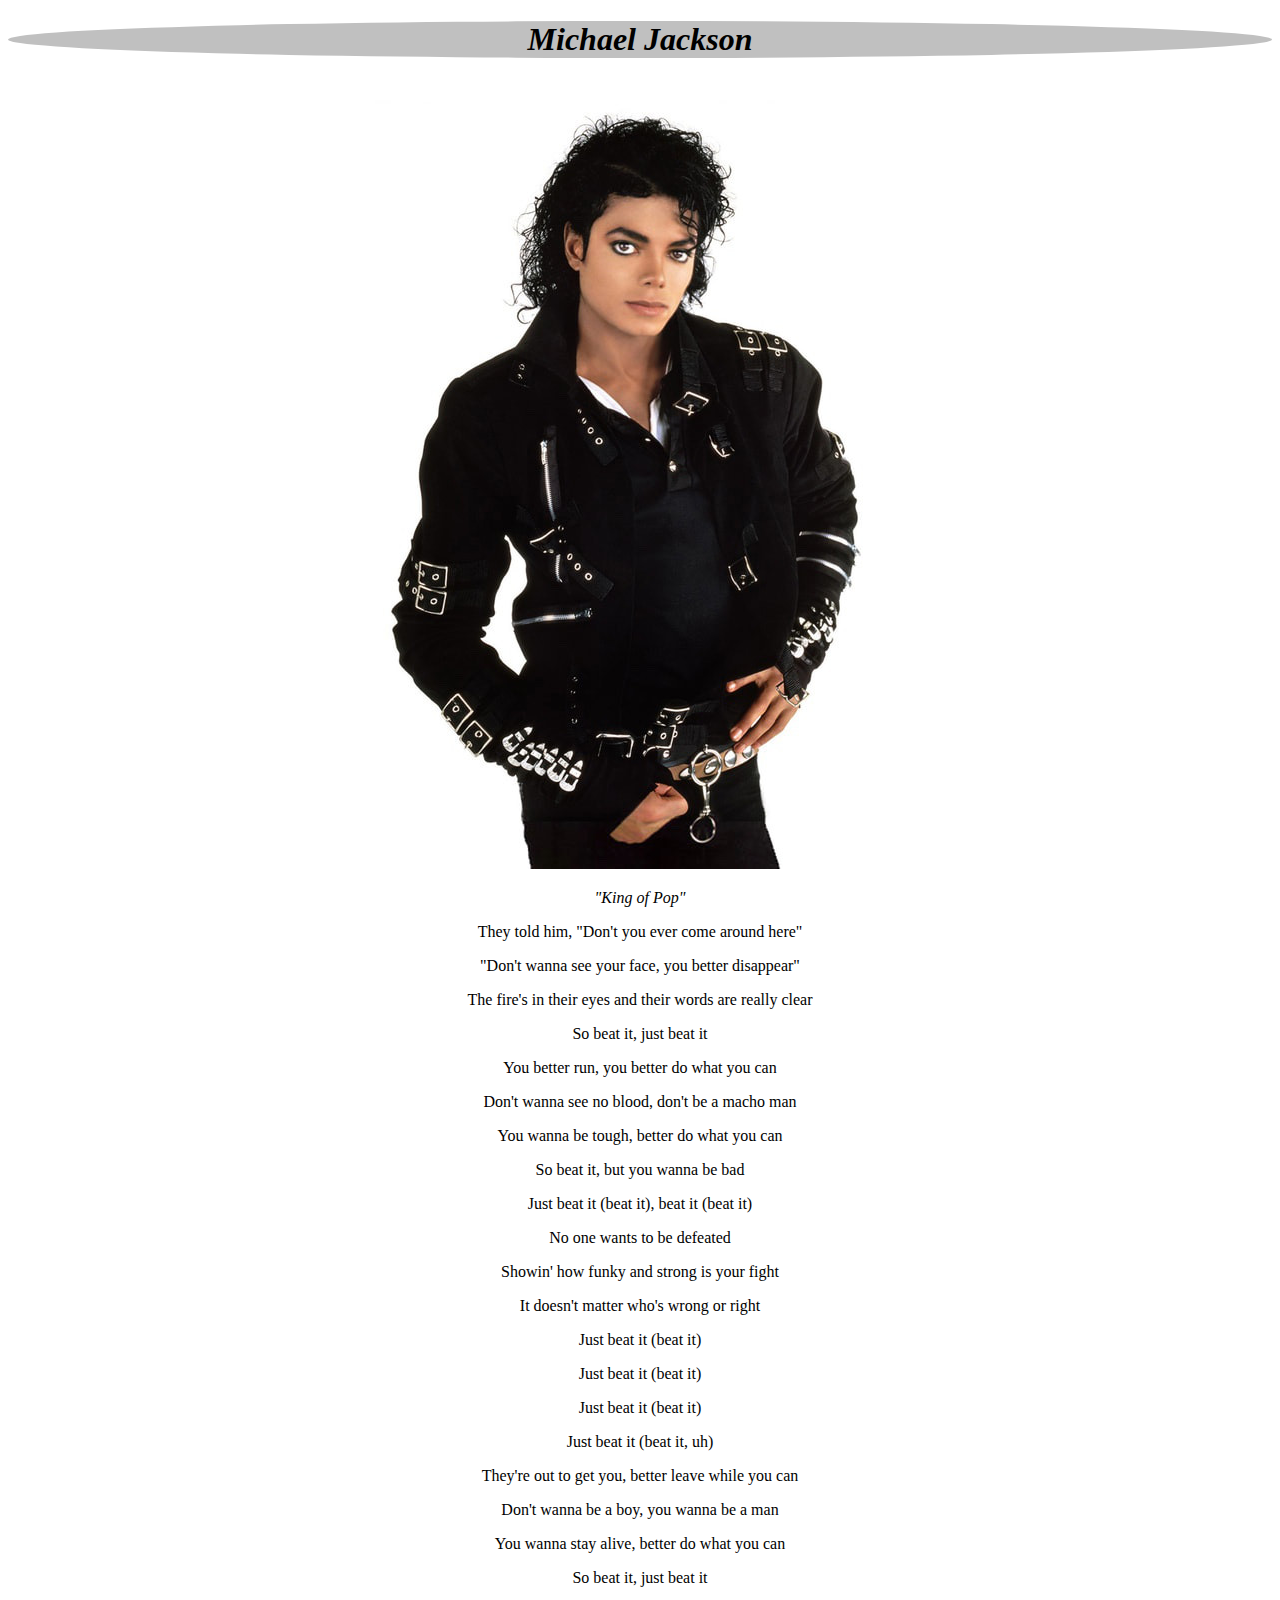
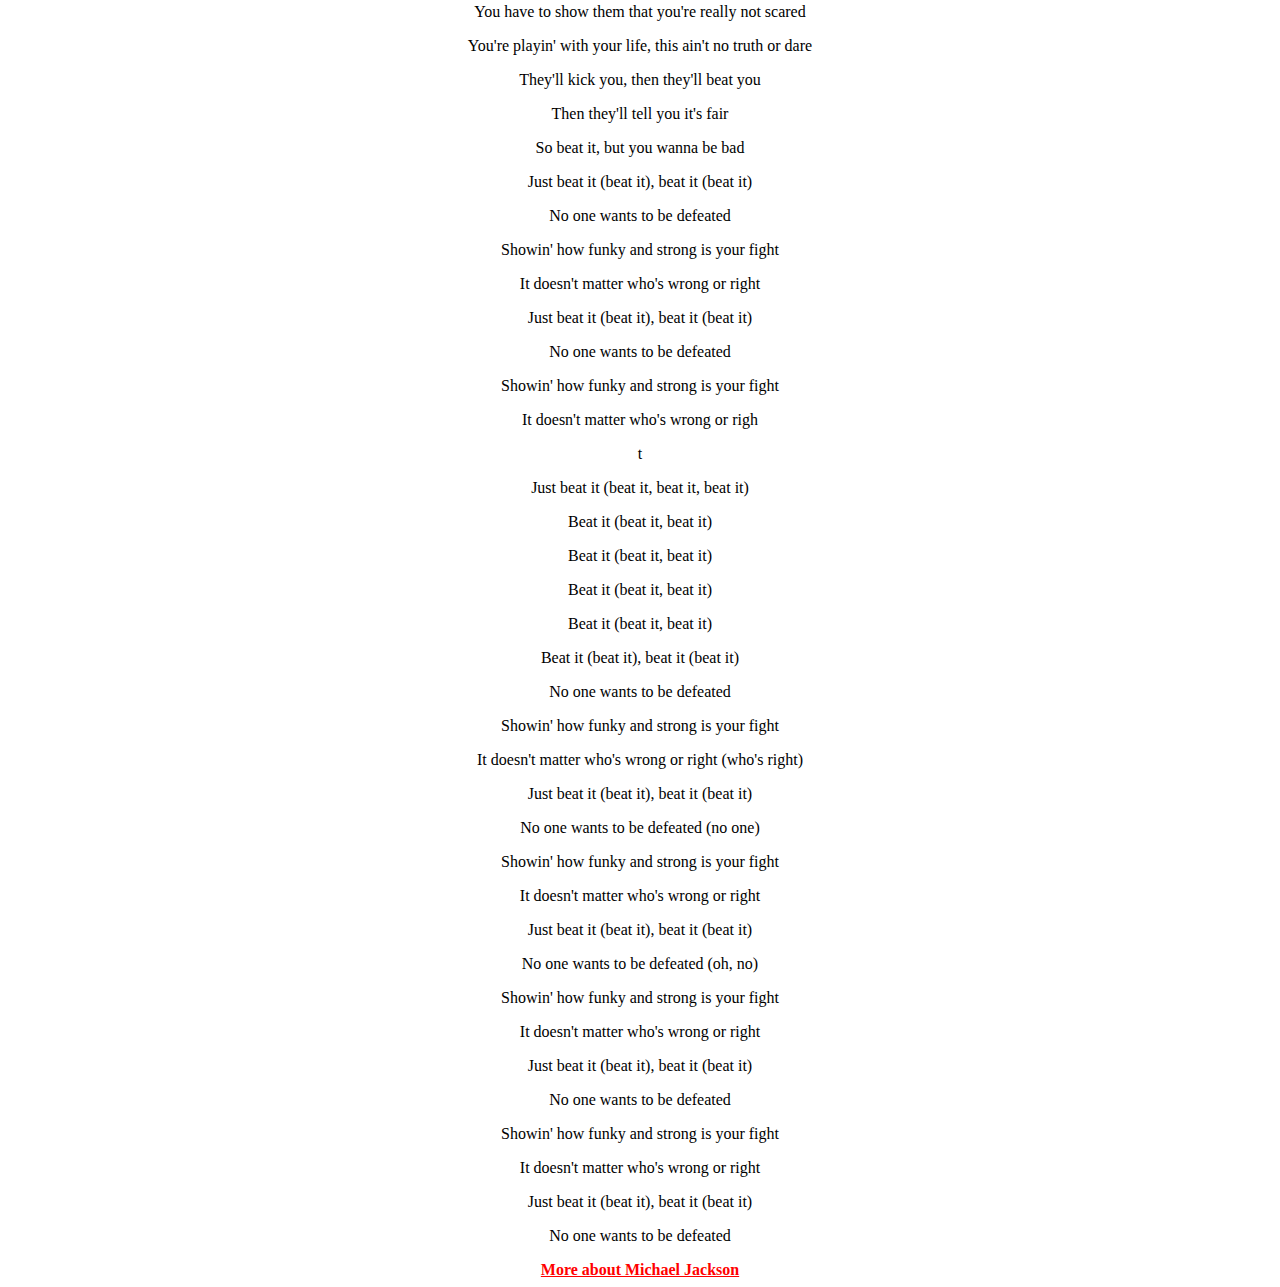
<file: Responsive Web Design/Michael-Jackson-Tribute-Page-main/index.html>
<!DOCTYPE html>
<html lang="en">
<head>
    <meta charset="UTF-8">
    <meta http-equiv="X-UA-Compatible" content="IE=edge">
    <meta name="viewport" content="width=device-width, initial-scale=1.0">
    <title>Document</title>
    <link rel="stylesheet" href="style.css">
</head>
<body>
    <div id="main">
        <center><h1 id="tittle">Michael Jackson</h1>
            <div id="img-div" class="text"></div>
            <img src="images/michel jackson.jpg" alt="Michael Jackson" id="image">
            <p id="img-caption"><em>"King of Pop"</em></p>
            <div id="tribute-info"><p>They told him, "Don't you ever come around here"</p>
                <p>"Don't wanna see your face, you better disappear"</p>
                <p>The fire's in their eyes and their words are really clear</p>
                <p>So beat it, just beat it</p>
                <p>You better run, you better do what you can</p>
                <p>Don't wanna see no blood, don't be a macho man</p>
                <p>You wanna be tough, better do what you can</p>
                <p>So beat it, but you wanna be bad</p>
                <p>Just beat it (beat it), beat it (beat it)</p>
                <p>No one wants to be defeated</p>
                <p>Showin' how funky and strong is your fight</p>
                <p>It doesn't matter who's wrong or right</p>
                <p>Just beat it (beat it)</p>
                <p> Just beat it (beat it)</p>
                <p>Just beat it (beat it)</p>
                <p>Just beat it (beat it, uh)</p>
                <p>They're out to get you, better leave while you can</p>
                <p> Don't wanna be a boy, you wanna be a man</p>
                <p>You wanna stay alive, better do what you can</p>
                <p>So beat it, just beat it</p>
                <p>You have to show them that you're really not scared</p>
                <p>You're playin' with your life, this ain't no truth or dare</p>
                <p>They'll kick you, then they'll beat you</p>
                <p>Then they'll tell you it's fair</p>
                <p>So beat it, but you wanna be bad</p>
                <p>Just beat it (beat it), beat it (beat it)</p>
                <p>No one wants to be defeated</p>
                <p></p>Showin' how funky and strong is your fight
                <p>It doesn't matter who's wrong or right</p>
                <p>Just beat it (beat it), beat it (beat it)</p>
                <p>No one wants to be defeated</p>
                <p>Showin' how funky and strong is your fight</p>
                <p>It doesn't matter who's wrong or righ</p>t
                <p>Just beat it (beat it, beat it, beat it)</p>
                <p>Beat it (beat it, beat it)</p>
                <p>Beat it (beat it, beat it)</p>
                <p>Beat it (beat it, beat it)</p>
                <p> Beat it (beat it, beat it)</p>
                <p>Beat it (beat it), beat it (beat it)</p>
                <p>No one wants to be defeated</p>
                <p></p> Showin' how funky and strong is your fight
                <p>It doesn't matter who's wrong or right (who's right)</p>
                <p>Just beat it (beat it), beat it (beat it)</p>
                <p>No one wants to be defeated (no one)</p>
                <p>Showin' how funky and strong is your fight</p>
                <p>It doesn't matter who's wrong or right</p>
                <p>Just beat it (beat it), beat it (beat it)</p>
                <p>No one wants to be defeated (oh, no)</p>
                <p>Showin' how funky and strong is your fight</p>
                <p>It doesn't matter who's wrong or right</p>
                <p>Just beat it (beat it), beat it (beat it)</p>
                <p>No one wants to be defeated</p>
                <p>Showin' how funky and strong is your fight</p>
                <p>It doesn't matter who's wrong or right</p>
                <p>Just beat it (beat it), beat it (beat it)</p>
                <p>No one wants to be defeated</p>
            </div>
            <a  id="link" href="https://en.wikipedia.org/wiki/Michael_Jackson" target="_blank">More about Michael Jackson</a>
        </center>
        
    </div>
    
</body>
</html>
</file>
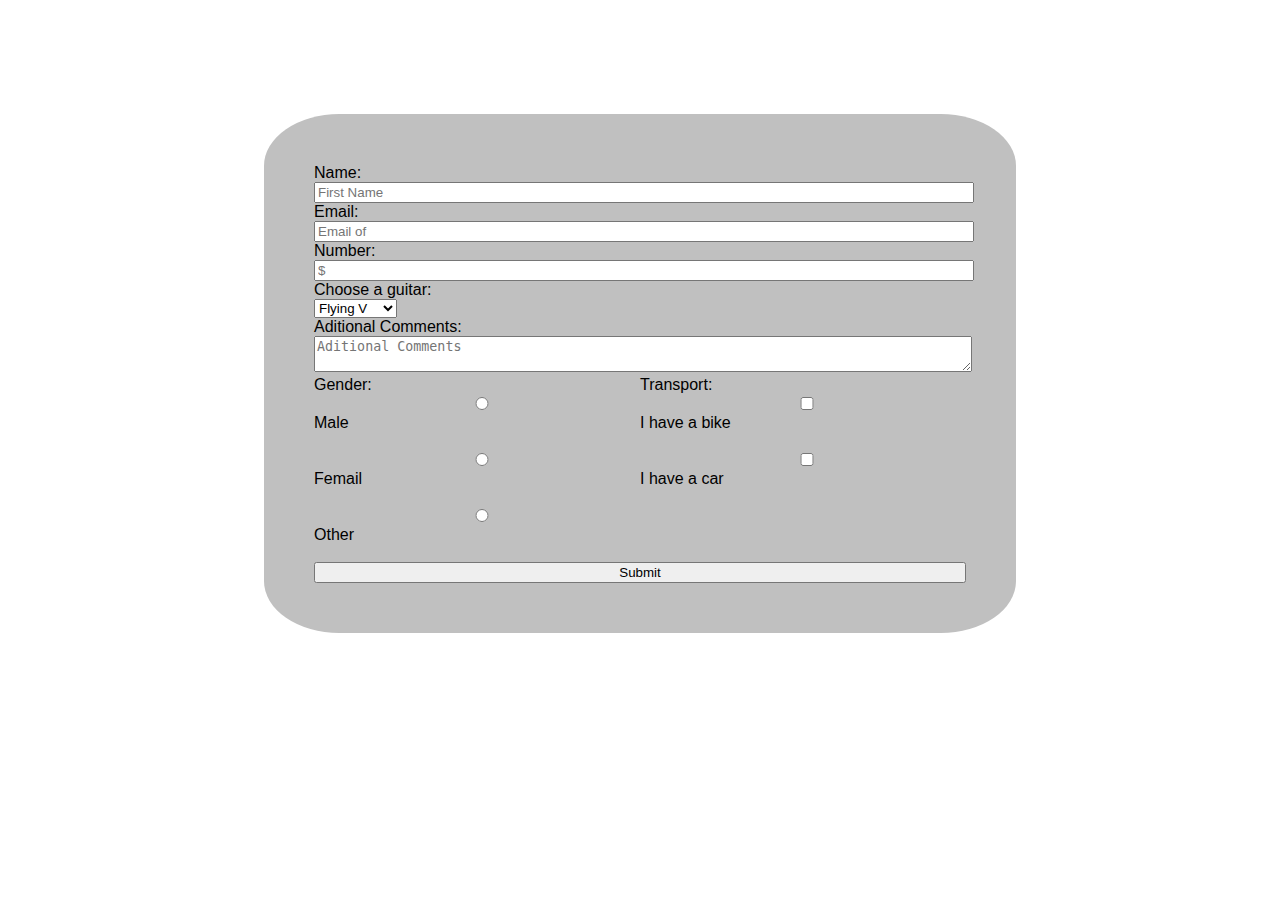
<file: Responsive Web Design/Music-Survey-Form-main/index.html>
<!DOCTYPE html>
<html lang="en">
  <head>
    <meta charset="UTF-8" />
    <meta http-equiv="X-UA-Compatible" content="IE=edge" />
    <meta name="viewport" content="width=device-width, initial-scale=1.0" />
    <title>Document</title>
    <link rel="stylesheet" href="style.css" />
  </head>
  <body>
    <script
      type="text/javascript"
      src="https://cdn.freecodecamp.org/testable-projects-fcc/v1/bundle.js"
    ></script>
    <h1 id="title">Tell me about music</h1>
    <p id="description">
      This is survey where you cat tell us about music that you are inspired by.
    </p>
    <form id="survey-form">
      <label for="name" id="name-label">Name:</label>
      <input
        type="text"
        name="name"
        id="name"
        placeholder="First Name"
        required
      /><br />
      <label for="email" id="email-label">Email:</label>
      <input
        type="email"
        name="email"
        id="email"
        placeholder="Email of"
        required
      /><br />
      <label for="number" id="number-label">Number:</label>
      <input
        type="number"
        name="number"
        id="number"
        min="0"
        max="10"
        placeholder="$"
        required
      /><br />
      <label for="Comments">Choose a guitar:</label>
      <select id="dropdown" name="guitars">
        <option value="g1">Flying V</option>
        <option value="g2">Telecaster</option>
        <option value="g3">Fiat</option>
        <option value="other">other</option>
      </select><br>
      <label for="Comments">Aditional Comments:</label>
      <textarea name="placeholder" placeholder="Aditional Comments"></textarea
      ><br />

      <div id="button-area">
            <label for="gernder">Gender:</label>
            <input type="radio" name="gender" value="male" />
            <label for="html">Male</label><br />
            <input type="radio" name="gender" value="female" />
            <label for="css">Femail</label><br />
            <input type="radio" name="gender" value="tother" />
            <label for="javascript">Other</label>
            <br />
        </div>
        
        <div id="button-area">
            <label for="transport" id="number-label">Transport:</label>
            <input type="checkbox" id="vehicle1" name="vehicle1" value="Bike" />
            <label for="vehicle1"> I have a bike</label><br />
            <input type="checkbox" id="vehicle2" name="vehicle2" value="Car" />
            <label for="vehicle2"> I have a car</label><br />
        </div>    
            <br>
     

       <input id="submit" type="submit" />
      </select>
    </form>
  </body>
</html>
</file>
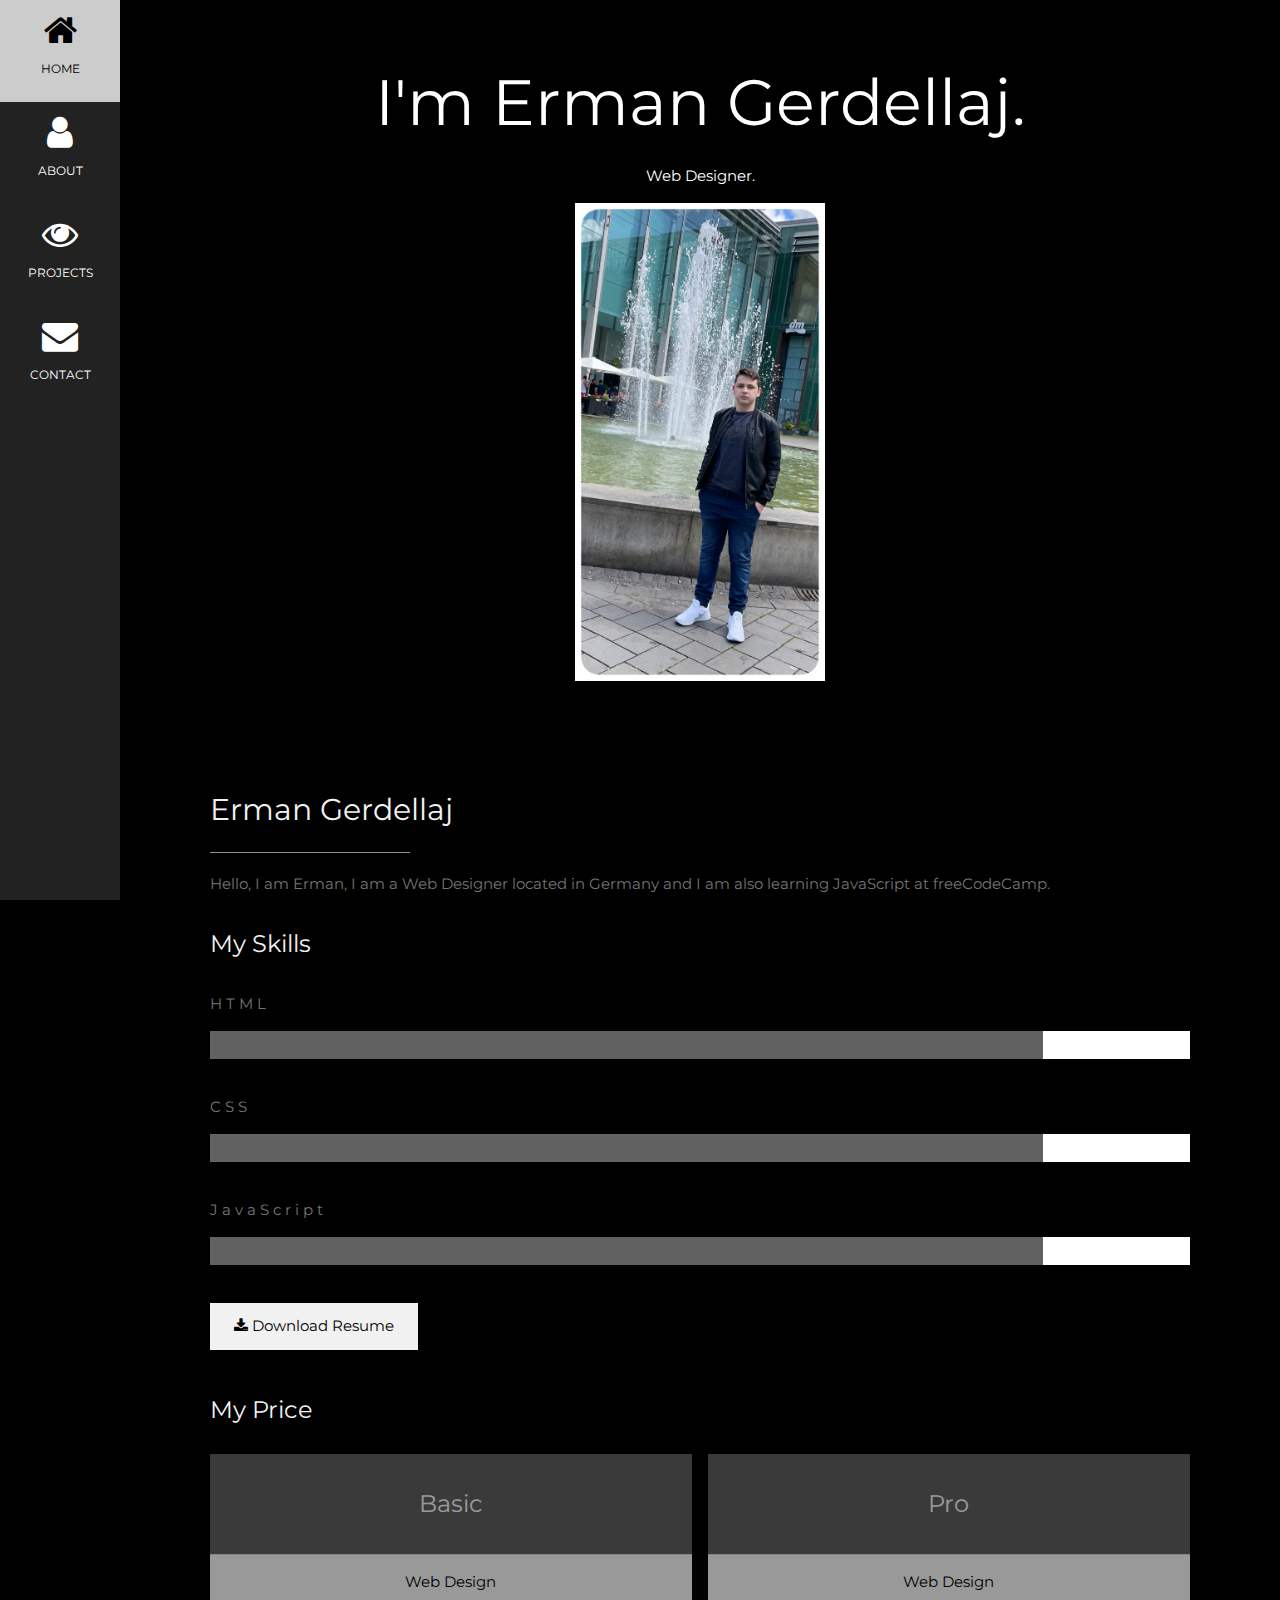
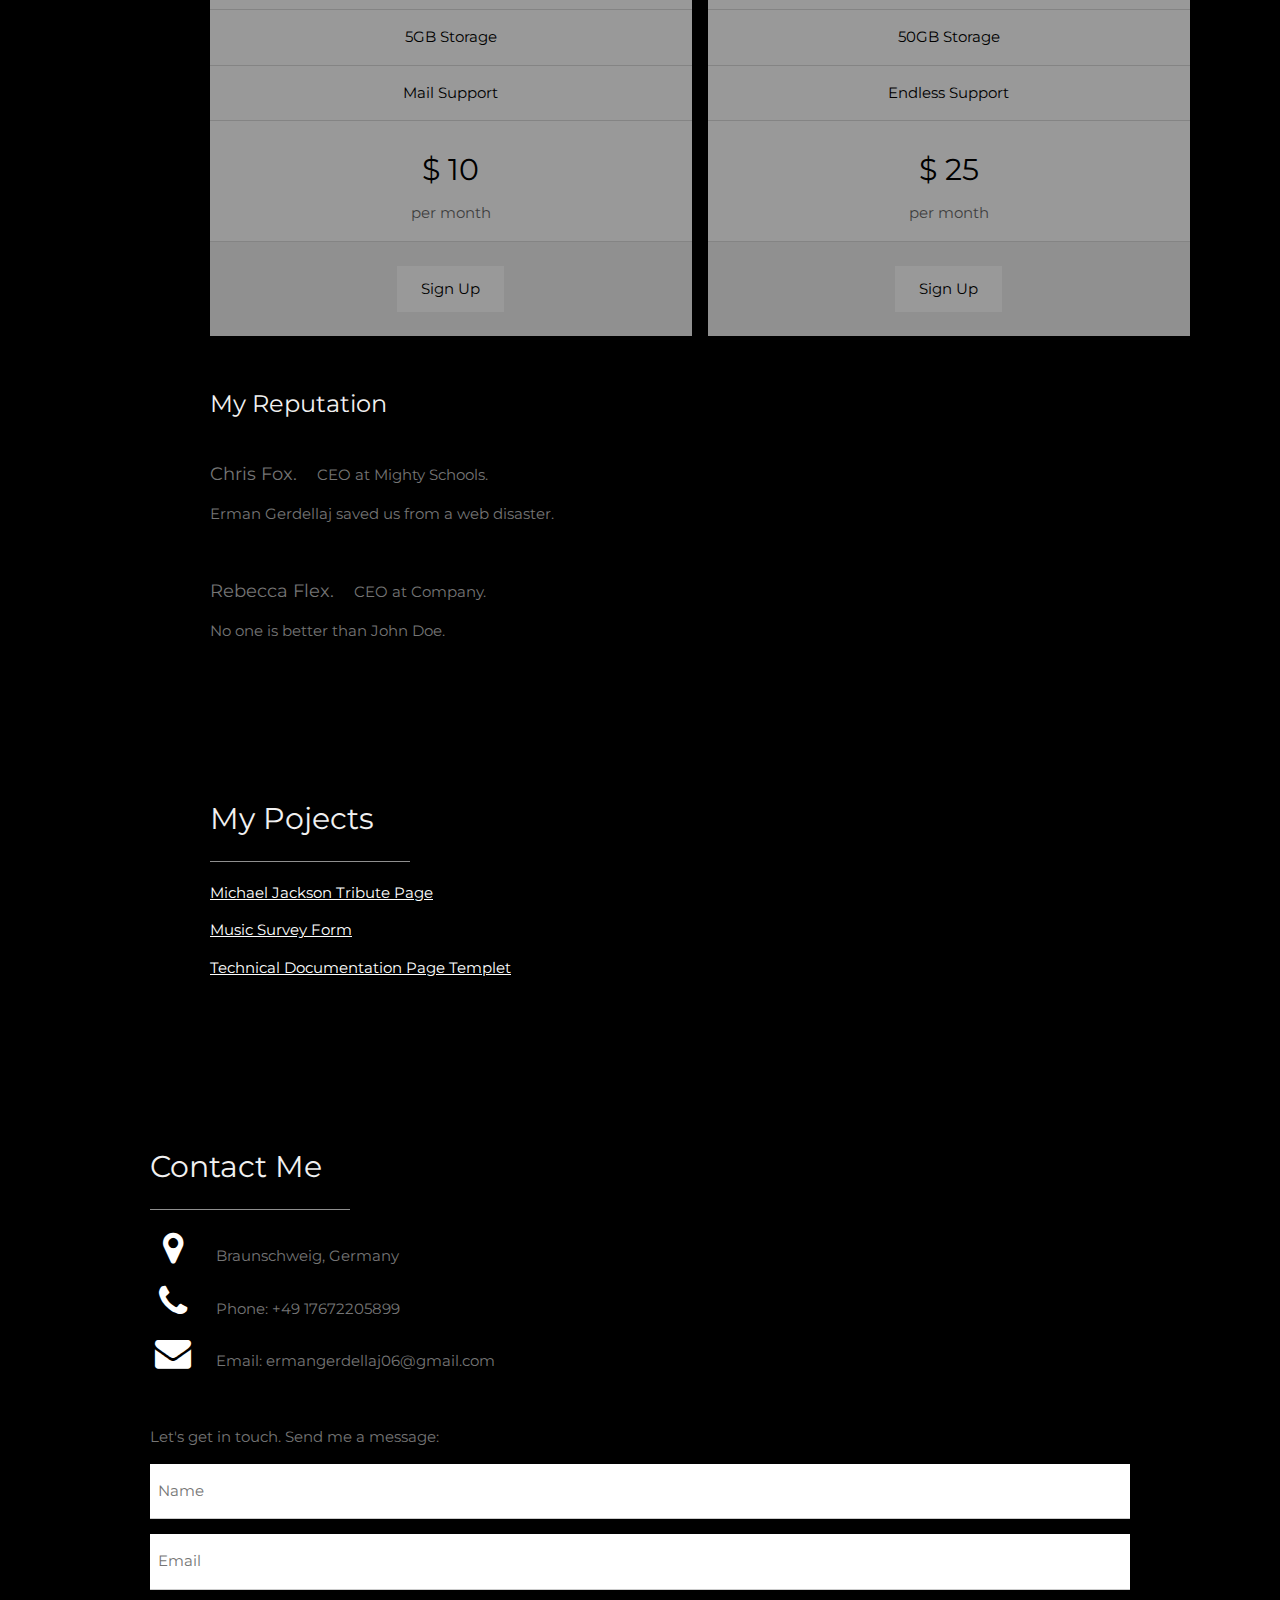
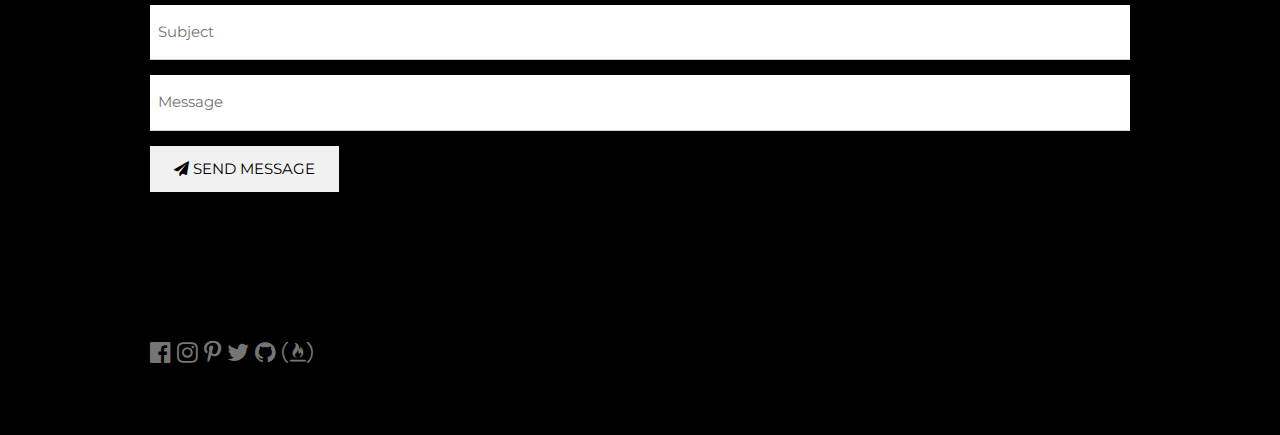
<file: Responsive Web Design/Personal-Portfolio-main/index.html>
<!DOCTYPE html>
<html>
  <title>Personal Portfolio</title>
  <meta charset="UTF-8" />
  <meta name="viewport" content="width=device-width, initial-scale=1" />
  <link rel="stylesheet" href="https://www.w3schools.com/w3css/4/w3.css" />
  <link
    rel="stylesheet"
    href="https://fonts.googleapis.com/css?family=Montserrat"
  />
  <link
    rel="stylesheet"
    href="https://cdnjs.cloudflare.com/ajax/libs/font-awesome/4.7.0/css/font-awesome.min.css"
  />
  <style>
    body,
    h1,
    h2,
    h3,
    h4,
    h5,
    h6 {
      font-family: "Montserrat", sans-serif;
    }
    .w3-row-padding img {
      margin-bottom: 12px;
    }
    /* Set the width of the sidebar to 120px */
    .w3-sidebar {
      width: 120px;
      background: #222;
    }
    /* Add a left margin to the "page content" that matches the width of the sidebar (120px) */
    #main {
      margin-left: 120px;
    }
    /* Remove margins from "page content" on small screens */
    @media only screen and (max-width: 600px) {
      #main {
        margin-left: 0;
      }
    }
    #welcome-section {
        height: 100vh;
    }
    .w3-image {
        width: 250px;
    }
  </style>
  <body class="w3-black">
    <section id="welcome-section">
      <!-- Icon Bar (Sidebar - hidden on small screens) -->
      <nav id="navbar" class="w3-sidebar w3-bar-block w3-small w3-hide-small w3-center">
        <!-- Avatar image in top left corner -->
        <!--<img src="/w3images/avatar_smoke.jpg" style="width: 100%" />-->
        <a href="#" class="w3-bar-item w3-button w3-padding-large w3-black">
          <i class="fa fa-home w3-xxlarge"></i>
          <p>HOME</p>
        </a>
        <a
          href="#about"
          class="w3-bar-item w3-button w3-padding-large w3-hover-black"
        >
          <i class="fa fa-user w3-xxlarge"></i>
          <p>ABOUT</p>
        </a>
        <a
          href="#photos"
          class="w3-bar-item w3-button w3-padding-large w3-hover-black"
        >
          <i class="fa fa-eye w3-xxlarge"></i>
          <p>PROJECTS</p>
        </a>
        <a
          href="#contact"
          class="w3-bar-item w3-button w3-padding-large w3-hover-black"
        >
          <i class="fa fa-envelope w3-xxlarge"></i>
          <p>CONTACT</p>
        </a>
        
      </nav>

      <!-- Navbar on small screens (Hidden on medium and large screens) -->
      <div class="w3-top w3-hide-large w3-hide-medium" id="myNavbar">
        <div
          class="
            w3-bar w3-black w3-opacity w3-hover-opacity-off w3-center w3-small
          "
        >
          <a
            href="#"
            class="w3-bar-item w3-button"
            style="width: 25% !important"
            >HOME</a
          >
          <a
            href="#about"
            class="w3-bar-item w3-button"
            style="width: 25% !important"
            >ABOUT</a
          >
          <a
            href="#photos"
            class="w3-bar-item w3-button"
            style="width: 25% !important"
            >PHOTOS</a
          >
          <a
            href="#contact"
            class="w3-bar-item w3-button"
            style="width: 25% !important"
            >CONTACT</a
          >
        </div>
      </div>

      <!-- Page Content -->
      <div class="w3-padding-large" id="main">
        <!-- Header/Home -->
        <header class="w3-container w3-padding-32 w3-center w3-black" id="home">
          <h1 class="w3-jumbo">
            <span class="w3-hide-small">I'm</span> Erman Gerdellaj.
          </h1>
          <p>Web Designer.</p>
          <!--You can Uncomments this image if you want to add a image of you self-->
          <img
            src="images/6E5C55D3-32CE-4470-BF2D-FB6B419B4519.jpeg"
            alt="boy"
            class="w3-image"
            width="992"
            height="1108"
          />
        </header>

        <!-- About Section -->
        <div
          class="w3-content w3-justify w3-text-grey w3-padding-64"
          id="about"
        >
          <h2 class="w3-text-light-grey">Erman Gerdellaj</h2>
          <hr style="width: 200px" class="w3-opacity" />
          <p>
            Hello, I am Erman, I am a Web Designer located in Germany and I am also learning JavaScript at freeCodeCamp.
          </p>
          <h3 class="w3-padding-16 w3-text-light-grey">My Skills</h3>
          <p class="w3-wide">HTML</p>
          <div class="w3-white">
            <div class="w3-dark-grey" style="height: 28px; width: 85%"></div>
          </div><br>
          <p class="w3-wide">CSS</p>
          <div class="w3-white">
            <div class="w3-dark-grey" style="height: 28px; width: 85%"></div>
          </div><br>
          <p class="w3-wide">JavaScript</p>
          <div class="w3-white">
            <div class="w3-dark-grey" style="height: 28px; width: 85%"></div>
          </div><br>
          

          

          <button class="w3-button w3-light-grey w3-padding-large w3-section">
            <i class="fa fa-download"></i> Download Resume
          </button>

          <!-- Grid for pricing tables -->
          <h3 class="w3-padding-16 w3-text-light-grey">My Price</h3>
          <div class="w3-row-padding" style="margin: 0 -16px">
            <div class="w3-half w3-margin-bottom">
              <ul
                class="w3-ul w3-white w3-center w3-opacity w3-hover-opacity-off"
              >
                <li class="w3-dark-grey w3-xlarge w3-padding-32">Basic</li>
                <li class="w3-padding-16">Web Design</li>
                <li class="w3-padding-16">5GB Storage</li>
                <li class="w3-padding-16">Mail Support</li>
                <li class="w3-padding-16">
                  <h2>$ 10</h2>
                  <span class="w3-opacity">per month</span>
                </li>
                <li class="w3-light-grey w3-padding-24">
                  <button
                    class="w3-button w3-white w3-padding-large w3-hover-black"
                  >
                    Sign Up
                  </button>
                </li>
              </ul>
            </div>

            <div class="w3-half">
              <ul
                class="w3-ul w3-white w3-center w3-opacity w3-hover-opacity-off"
              >
                <li class="w3-dark-grey w3-xlarge w3-padding-32">Pro</li>
                <li class="w3-padding-16">Web Design</li>
                <li class="w3-padding-16">50GB Storage</li>
                <li class="w3-padding-16">Endless Support</li>
                <li class="w3-padding-16">
                  <h2>$ 25</h2>
                  <span class="w3-opacity">per month</span>
                </li>
                <li class="w3-light-grey w3-padding-24">
                  <button
                    class="w3-button w3-white w3-padding-large w3-hover-black"
                  >
                    Sign Up
                  </button>
                </li>
              </ul>
            </div>
            <!-- End Grid/Pricing tables -->
          </div>

          <!-- Testimonials -->
          <h3 class="w3-padding-24 w3-text-light-grey">My Reputation</h3>
          <!--<img
            src="/w3images/bandmember.jpg"
            alt="Avatar"
            class="w3-left w3-circle w3-margin-right"
            style="width: 80px"
          />-->
          <p>
            <span class="w3-large w3-margin-right">Chris Fox.</span> CEO at
            Mighty Schools.
          </p>
          <p>Erman Gerdellaj saved us from a web disaster.</p>
          <br />

          <!--<img
            src="/w3images/avatar_g2.jpg"
            alt="Avatar"
            class="w3-left w3-circle w3-margin-right"
            style="width: 80px"
          />-->
          <p>
            <span class="w3-large w3-margin-right">Rebecca Flex.</span> CEO at
            Company.
          </p>
          <p>No one is better than John Doe.</p>
          <!-- End About Section -->
        </div>

        <!-- Portfolio Section -->
        <div class="w3-padding-64 w3-content" id="photos">
          <h2 class="w3-text-light-grey">My Pojects</h2>
          <hr style="width: 200px" class="w3-opacity" />

          <!-- Grid for photos -->
          <section id="projects">
            
            <p class="project-tile">
              <a
                href="https://erigerdellaj.github.io/Michael-Jackson-Tribute-Page/"
              target="_blank">
                Michael Jackson Tribute Page</a
              >
            </p>
            <p class="project-tile">
              <a href="https://erigerdellaj.github.io/Music-Survey-Form/" target="_blank">
                Music Survey Form</a
              >
            </p>
            <p class="project-tile">
                <a href="https://erigerdellaj.github.io/Technical-Documentation-Page-Templet/" target="_blank">
                  Technical Documentation Page Templet</a
                >
              </p>
          </section>

            <!-- End photo grid -->
          </div>
          <!-- End Portfolio Section -->
        </div>

        <!-- Contact Section -->
        <div class="w3-padding-64 w3-content w3-text-grey" id="contact">
          <h2 class="w3-text-light-grey">Contact Me</h2>
          <hr style="width: 200px" class="w3-opacity" />

          <div class="w3-section">
            <p>
              <i
                class="
                  fa fa-map-marker fa-fw
                  w3-text-white w3-xxlarge w3-margin-right
                "
              ></i>
              Braunschweig, Germany
            </p>
            <p>
              <i
                class="
                  fa fa-phone fa-fw
                  w3-text-white w3-xxlarge w3-margin-right
                "
              ></i>
              Phone: +49 17672205899
            </p>
            <p>
              <i
                class="
                  fa fa-envelope fa-fw
                  w3-text-white w3-xxlarge w3-margin-right
                "
              >
              </i>
              Email: ermangerdellaj06@gmail.com
            </p>
          </div>
          <br />
          <p>Let's get in touch. Send me a message:</p>

          <form action="/action_page.php" target="_blank">
            <p>
              <input
                class="w3-input w3-padding-16"
                type="text"
                placeholder="Name"
                required
                name="Name"
              />
            </p>
            <p>
              <input
                class="w3-input w3-padding-16"
                type="text"
                placeholder="Email"
                required
                name="Email"
              />
            </p>
            <p>
              <input
                class="w3-input w3-padding-16"
                type="text"
                placeholder="Subject"
                required
                name="Subject"
              />
            </p>
            <p>
              <input
                class="w3-input w3-padding-16"
                type="text"
                placeholder="Message"
                required
                name="Message"
              />
            </p>
            <p>
              <button
                class="w3-button w3-light-grey w3-padding-large"
                type="submit"
              >
                <i class="fa fa-paper-plane"></i> SEND MESSAGE
              </button>
            </p>
          </form>
          <!-- End Contact Section -->
        </div>

        <!-- Footer -->
        <footer class="w3-content w3-padding-64 w3-text-grey w3-xlarge">
          <a href="https://www.facebook.com/erman.gerdellaj" target="_blank"><i class="fa fa-facebook-official w3-hover-opacity"></i></a>
          <a href="https://www.instagram.com/eri.ger_06/" target="_blank"><i class="fa fa-instagram w3-hover-opacity"></i></a>
          <a href="https://www.pinterest.de/ermangerdellaj/_saved/" target="_blank"><i class="fa fa-pinterest-p w3-hover-opacity"></i></a>
          <a href="https://twitter.com/eri0613" target="_blank"><i class="fa fa-twitter w3-hover-opacity"></i></a>
          <a id="profile-link" href="https://github.com/erigerdellaj" target="_blank" ><i class="fa fa-github w3-hover-opacity"></i></a>
          <a id="profile-link" href="https://www.freecodecamp.org/eri_06" target="_blank"><i class="fa fa-free-code-camp w3-hover-opacity"></i></a>
          
          <!-- End footer -->
        </footer>

        <!-- END PAGE CONTENT -->
      </div>
    </section>
  </body>
</html>
</file>
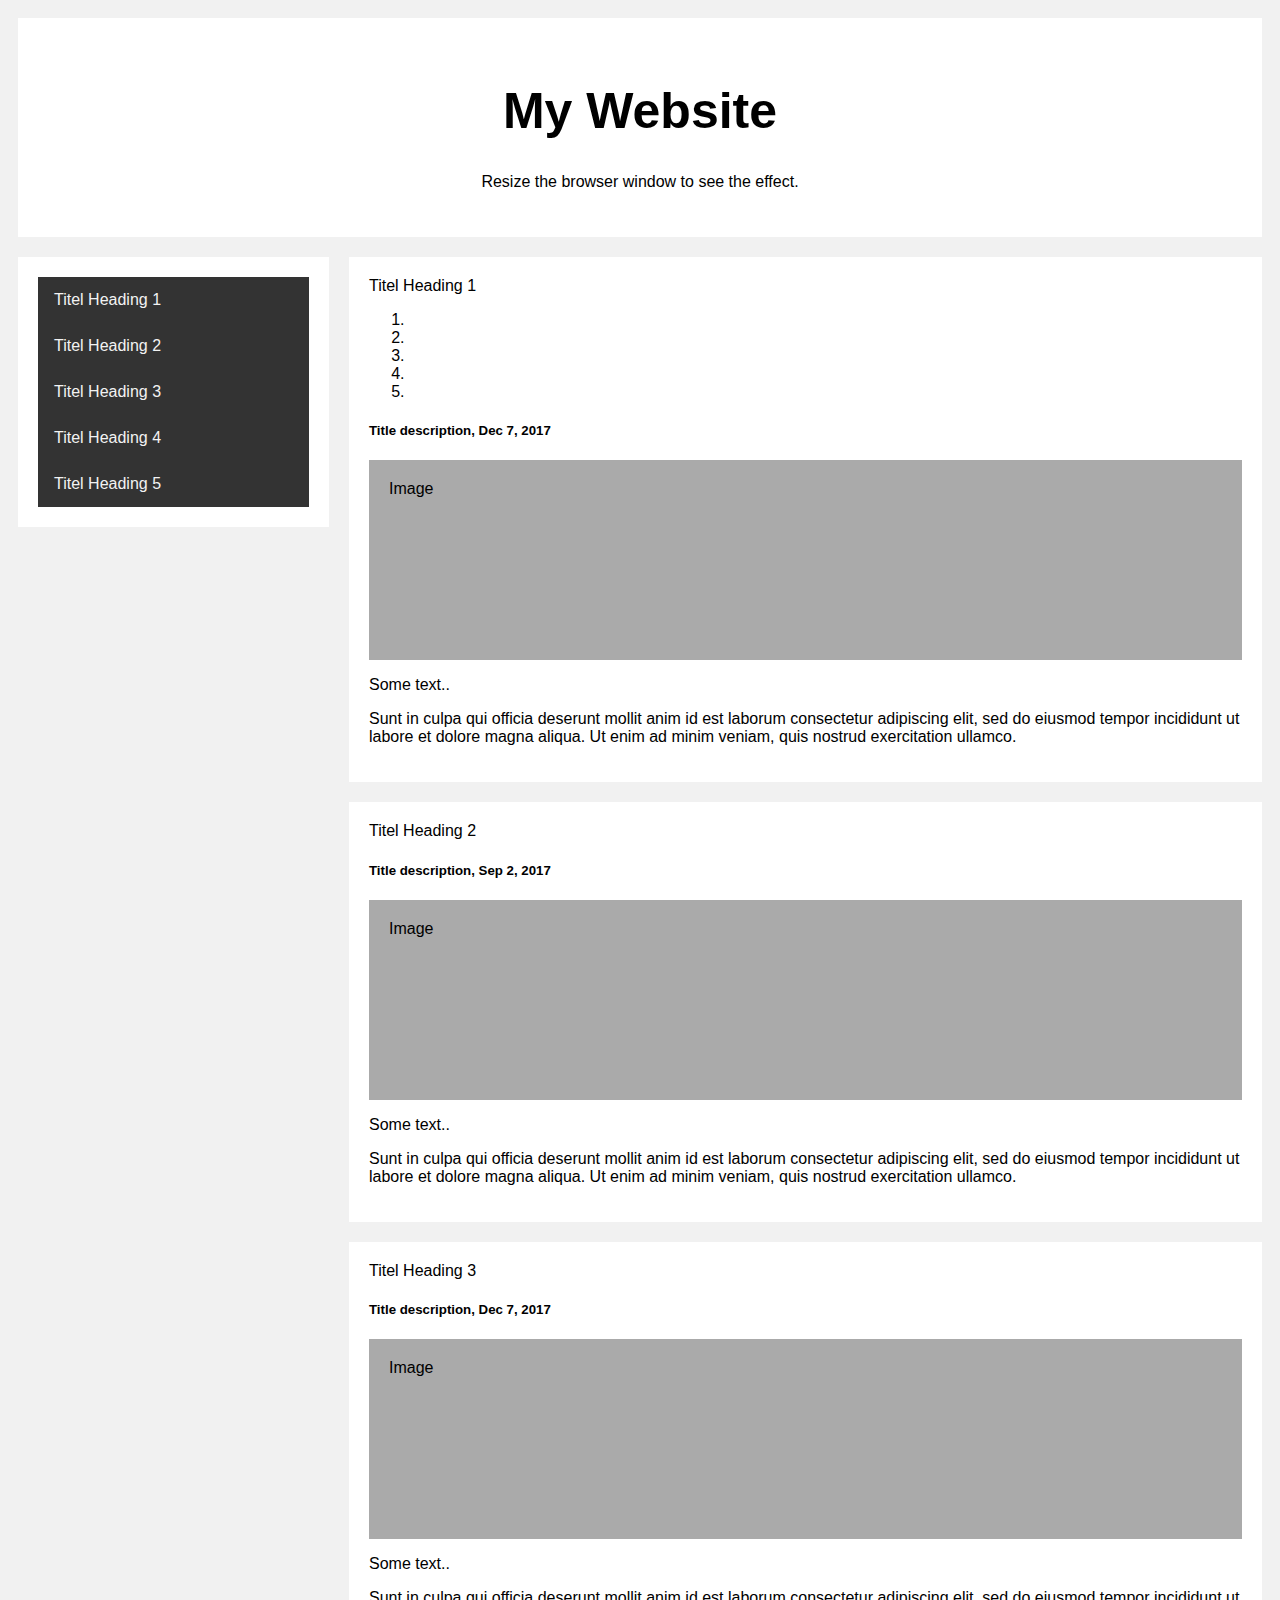
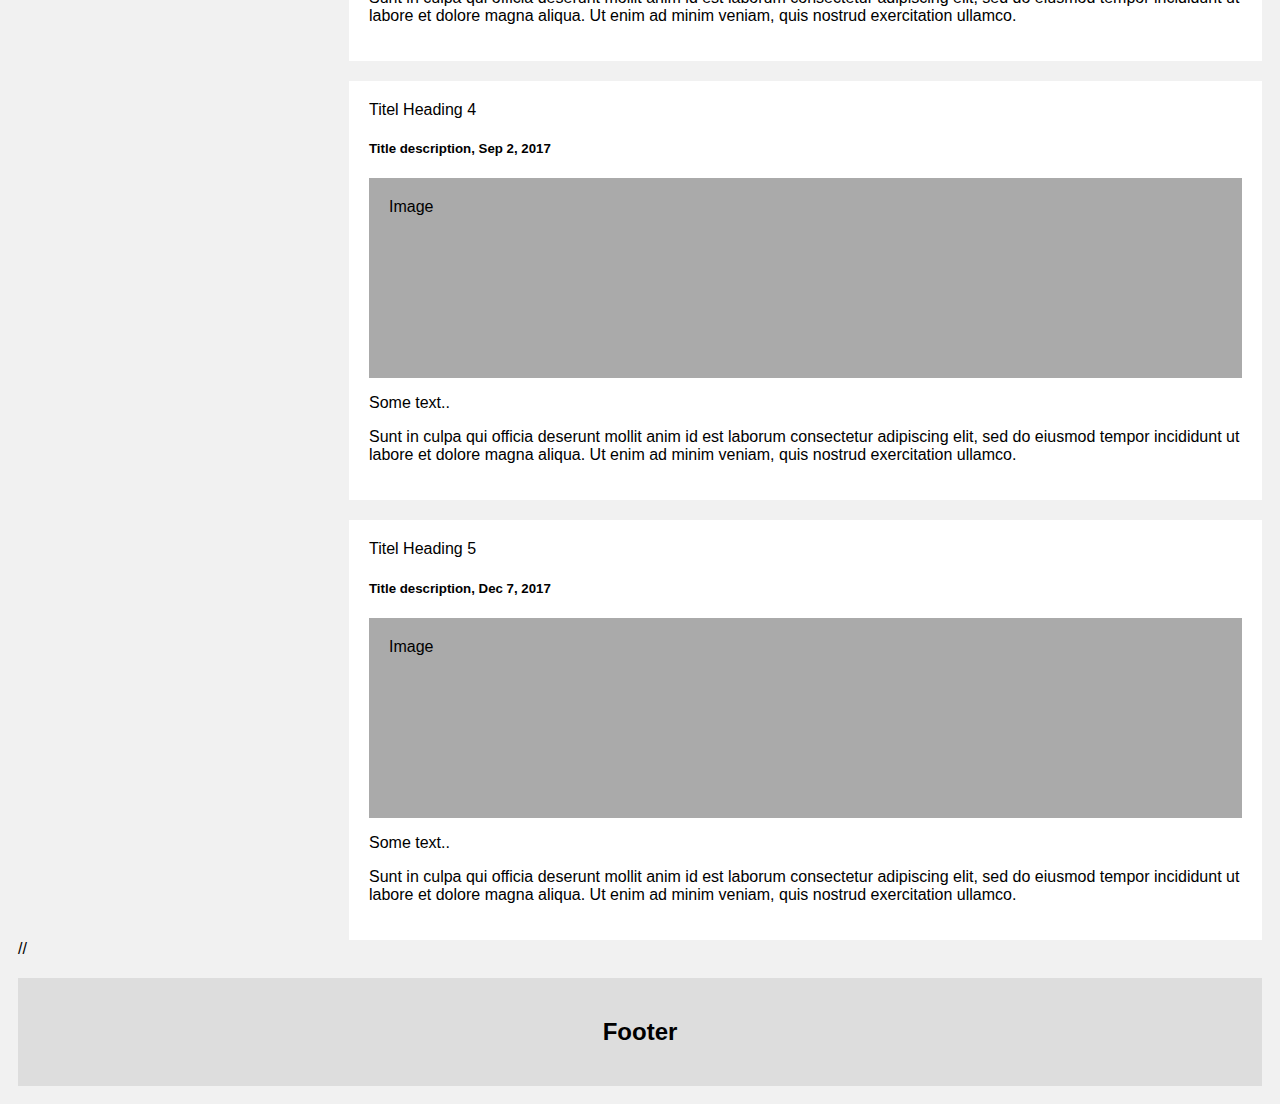
<file: Responsive Web Design/Technical-Documentation-Page-Templet-main/index.html>
<!DOCTYPE html>
<html>
  <head>
    <style>
      * {
        box-sizing: border-box;
      }

      body {
        font-family: Arial;
        padding: 10px;
        background: #f1f1f1;
      }

      /* Header/Blog Title */
      .header {
        padding: 30px;
        text-align: center;
        background: white;
      }
      html {
        scroll: smooth;
      }
      .header h1 {
        font-size: 50px;
      }

      /* Style the top navigation bar */
      .topnav {
        overflow: hidden;
        background-color: #333;
      }

      /* Style the topnav links */
      .topnav a {
        float: left;
        display: block;
        color: #f2f2f2;
        text-align: center;
        padding: 14px 16px;
        text-decoration: none;
      }

      /* Change color on hover */
      .topnav a:hover {
        background-color: #ddd;
        color: black;
      }

      /* Create two unequal columns that floats next to each other */
      /* Left column */
      .leftcolumn {
        float: left;
        width: 25%;
      }

      /* Right column */
      .rightcolumn {
        float: left;
        width: 75%;
        background-color: #f1f1f1;
        padding-left: 20px;
      }

      /* Fake image */
      .fakeimg {
        background-color: #aaa;
        width: 100%;
        padding: 20px;
      }

      /* Add a card effect for articles */
      .card {
        background-color: white;
        padding: 20px;
        margin-top: 20px;
      }

      /* Clear floats after the columns */
      .row:after {
        content: "";
        display: table;
        clear: both;
      }

      /* Footer */
      .footer {
        padding: 20px;
        text-align: center;
        background: #ddd;
        margin-top: 20px;
      }

      /* Responsive layout - when the screen is less than 800px wide, make the two columns stack on top of each other instead of next to each other */
      @media screen and (max-width: 800px) {
        .leftcolumn,
        .rightcolumn {
          width: 100%;
          padding: 0;
        }
      }

      /* Responsive layout - when the screen is less than 400px wide, make the navigation links stack on top of each other instead of next to each other */
      @media screen and (max-width: 400px) {
        .topnav a {
          float: none;
          width: 100%;
        }
      }
    </style>
  </head>
  <body>
    <div class="header">
      <h1>My Website</h1>
      <p>Resize the browser window to see the effect.</p>
    </div>

    <!--<nav class="topnav" id="navbar">
      <header>
        <a href="#Titel_Heading_1" class="nav-link" id="nav-link"
          >Titel Heading 1</a
        >
      </header>
      <a href="#Titel_Heading_2" class="nav-link" id="nav_link"
        >Titel Heading 2</a
      >
      <a href="#Titel_Heading_3" class="nav-link" id="nav_link"
        >Titel Heading 3</a
      >
      <a href="#Titel_Heading_4" class="nav-link" id="nav_link"
        >Titel Heading 4</a
      >
      <a href="#Titel_Heading_5" class="nav-link" id="nav_link"
        >Titel Heading 5</a
      >
    </nav> -->

    <div class="row">
      <div class="leftcolumn">
        <div class="card">
            <nav class="topnav" id="navbar">
                <header>
                  <a href="#Titel_Heading_1" class="nav-link" id="nav-link"
                    >Titel Heading 1</a
                  >
                </header>
                <a href="#Titel_Heading_2" class="nav-link" id="nav_link"
                  >Titel Heading 2</a
                >
                <a href="#Titel_Heading_3" class="nav-link" id="nav_link"
                  >Titel Heading 3</a
                >
                <a href="#Titel_Heading_4" class="nav-link" id="nav_link"
                  >Titel Heading 4</a
                >
                <a href="#Titel_Heading_5" class="nav-link" id="nav_link"
                  >Titel Heading 5</a
                >
              </nav>
            
          </div>
        
      
    </div>
    <div class="rightcolumn">
      <main id="main-doc">
        <div class="card">
          <section class="main-section" id="Titel_Heading_1">
            <header>Titel Heading 1</header>
            <ol>
              <li></li>
              <li></li>
              <li></li>
              <li></li>
              <li></li>
            </ol>
            <code></code>
            <h5>Title description, Dec 7, 2017</h5>
            <div class="fakeimg" style="height: 200px">Image</div>
            <p>Some text..</p>
            <p>
              Sunt in culpa qui officia deserunt mollit anim id est laborum
              consectetur adipiscing elit, sed do eiusmod tempor incididunt ut
              labore et dolore magna aliqua. Ut enim ad minim veniam, quis
              nostrud exercitation ullamco.
            </p>
          </section>
        </div>

        <div class="card">
          <section class="main-section" id="Titel_Heading_2">
            <header>Titel Heading 2</header>
            <code></code>
            <h5>Title description, Sep 2, 2017</h5>
            <div class="fakeimg" style="height: 200px">Image</div>
            <p>Some text..</p>
            <p>
              Sunt in culpa qui officia deserunt mollit anim id est laborum
              consectetur adipiscing elit, sed do eiusmod tempor incididunt ut
              labore et dolore magna aliqua. Ut enim ad minim veniam, quis
              nostrud exercitation ullamco.
            </p>
          </section>
        </div>
        <div class="card">
          <section class="main-section" id="Titel_Heading_3">
            <header>Titel Heading 3</header>
            <code></code>
            <h5>Title description, Dec 7, 2017</h5>
            <div class="fakeimg" style="height: 200px">Image</div>
            <p>Some text..</p>
            <p>
              Sunt in culpa qui officia deserunt mollit anim id est laborum
              consectetur adipiscing elit, sed do eiusmod tempor incididunt ut
              labore et dolore magna aliqua. Ut enim ad minim veniam, quis
              nostrud exercitation ullamco.
            </p>
          </section>
        </div>
        <div class="card">
          <section class="main-section" id="Titel_Heading_4">
            <header>Titel Heading 4</header>
            <code></code>
            <h5>Title description, Sep 2, 2017</h5>
            <div class="fakeimg" style="height: 200px">Image</div>
            <p>Some text..</p>
            <p>
              Sunt in culpa qui officia deserunt mollit anim id est laborum
              consectetur adipiscing elit, sed do eiusmod tempor incididunt ut
              labore et dolore magna aliqua. Ut enim ad minim veniam, quis
              nostrud exercitation ullamco.
            </p>
          </section>
        </div>
        <div class="card">
          <section class="main-section" id="Titel_Heading_5">
            <header>Titel Heading 5</header>
            <code></code>
            <h5>Title description, Dec 7, 2017</h5>
            <div class="fakeimg" style="height: 200px">Image</div>
            <p>Some text..</p>
            <p>
              Sunt in culpa qui officia deserunt mollit anim id est laborum
              consectetur adipiscing elit, sed do eiusmod tempor incididunt ut
              labore et dolore magna aliqua. Ut enim ad minim veniam, quis
              nostrud exercitation ullamco.
            </p>
          </section>
        </div>
    </div>
      </main>

      //
    </div>

    <div class="footer">
      <h2>Footer</h2>
    </div>
   
  </body>
</html>
</file>
<file: Responsive Web Design/Michael-Jackson-Tribute-Page-main/style.css>
h1 {
    font-weight: bold;
    font-style: oblique;
}
#link {
    color: red;
    font-weight: bold;
}
#tittle {
    background-color: silver;
    border-radius: 50%;
}
</file>
<file: Responsive Web Design/Music-Survey-Form-main/style.css>
label {
  display: block;
}
body {
  padding-left: 20%;
  padding-right: 20%;
  font-family: sans-serif;
  background-image: url(https://furchguitars.com/wp-content/uploads/2018/08/o-nas.jpg);
  font-size: medium;
}
form {
  background-color: #c0c0c0;
  padding: 50px 50px 50px 50px;
  border-radius: 10%;
}
#button-area {
  float: left;
  width: 50%;
  height: 50%;
}
input {
  width: 100%;
}
textarea {
  width: 100%;
}
h1 {
  color: #ffffff;
}
#description {
  color: #ffffff;
}
</file>
